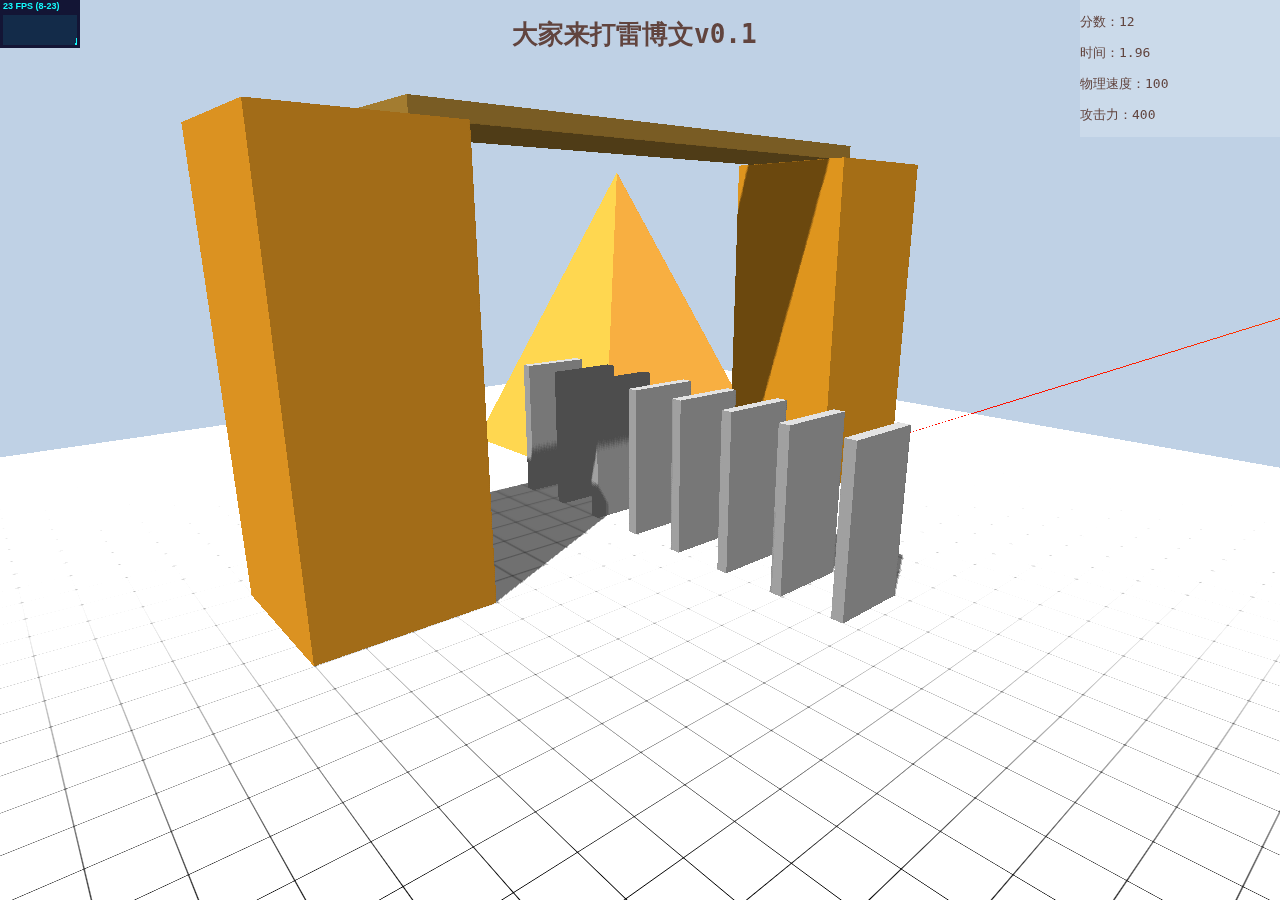
<file: game/index.html>
<html lang="en">
	<head>
		<title>大家来打雷博文v0.1</title>
		<meta charset="utf-8">
		<meta name="viewport" content="width=device-width, user-scalable=no, minimum-scale=1.0, maximum-scale=1.0">
		<style>
			body {
				color: #61443e;
				font-family:Monospace;
				font-size:13px;
				text-align:center;

				background-color: #bfd1e5;
				margin: 0px;
				overflow: hidden;
			}

			a {
				color: #a06851;
			}
			
			.info{
				position: absolute;
				right: 0;
				top: 0;
				width: 200px;
				background: rgba(255,255,255,0.2);
				text-align: left;
			}
			

		</style>
	</head>
	<body>
	 <h1 style="position: absolute;top: 0;left: 40%;">大家来打雷博文v0.1</h1>	
     <div class="info">
     	<p>分数：<span id="itemnum"></span></p>
     	<p>时间：<span id="time"></span></p>
     	<p>物理速度：<span id="itemspd"></span></p>
     	<p>攻击力：<span id="atk"></span></p>
     </div>
     
     
     
     
	<div id="container"><br /><br /><br /><br /><br />读取中...</div>
	
     
	<script src="js/three.js"></script>
	<script src="js/ammo.js"></script>
	<script src="js/OrbitControls.js"></script>
	<script src="js/Detector.js"></script>
	<script src="js/stats.min.js"></script>
	<script src="js/ConvexObjectBreaker.js"></script>
	<script src="js/QuickHull.js"></script>
	<script src="js/ConvexGeometry.js"></script>
	<script src="js/jquery-2.0.3.min.js"></script>
    <script src="js/game.js"></script>
    <script>
    	count=0
    	function OnMouseDown(){
    		count+=1
    		console.log(count)
    		if(count>=4){
    			str=""
    			str+="大家来打雷博文v0.1<br>";
    			str+="投球数：3<br>";
    			str+="得分："+localStorage.defen;
    			str+="<hr><button onclick='location.reload();'>重玩</button>";
    			document.write(str);
    		}
    	}
    	 document.addEventListener('mousedown', OnMouseDown, false);
    </script>

	</body>
</html>
</file>
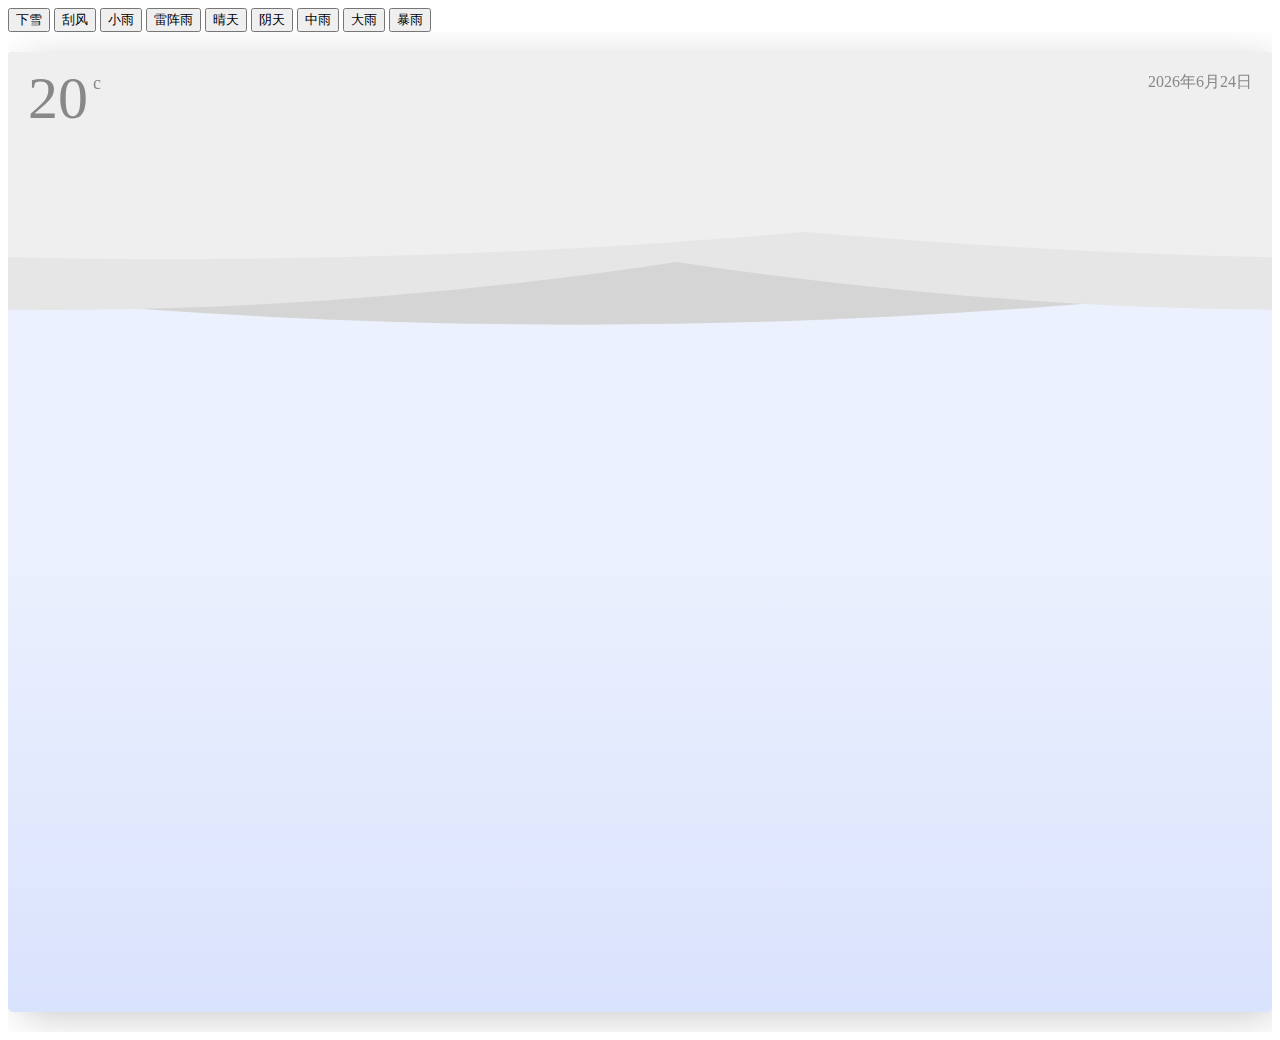
<file: robotGUI/weather.html>
<!DOCTYPE html>
<html lang="zh">

	<head>
		<meta charset="UTF-8">
		<meta http-equiv="X-UA-Compatible" content="IE=edge,chrome=1">
		<meta name="viewport" content="width=device-width, initial-scale=1.0">
		<title>html5天气预报卡片设计效果</title>

		<link rel="stylesheet" href="assets/css/weather/weather-style.css" />
	</head>

	<body>

		<div class="background">
			<button onclick="changeWeather(weather[0]);">下雪</button>
			<button onclick="changeWeather(weather[1]);">刮风</button>
			<button onclick="changeWeather(weather[2]);">小雨</button>
			<button onclick="changeWeather(weather[3]);">雷阵雨</button>
			<button onclick="changeWeather(weather[4]);">晴天</button>
			<button onclick="changeWeather(weather[5]);">阴天</button>
			<button onclick="changeWeather(weather[6]);">中雨</button>
			<button onclick="changeWeather(weather[7]);">大雨</button>
			<button onclick="changeWeather(weather[8]);">暴雨</button>
			<div class="container">
				<svg id="back">
					<radialGradient id="SVGID_1_" cx="0" cy="0" r="320.8304" gradientUnits="userSpaceOnUse">
						<stop offset="0" style="stop-color:#FFDE17;stop-opacity:0.7" />
						<stop offset="1" style="stop-color:#FFF200;stop-opacity:0" />
					</radialGradient>
					<path id="sunburst" style="fill:url(#SVGID_1_);" d="M0,319.7c-18.6,0-37.3-1.6-55.5-4.8L-7.8,41.4c5.1,0.9,10.6,0.9,15.7,0L56,314.8C37.6,318,18.8,319.7,0,319.7z
			 M-160.8,276.6c-32.5-18.8-61.3-42.9-85.5-71.6L-34,26.2c3.4,4.1,7.4,7.4,12,10.1L-160.8,276.6z M161.3,276.4L22.1,36.2
			c4.5-2.6,8.6-6,12-10.1l212.6,178.5C222.5,233.4,193.8,257.6,161.3,276.4z M-302.5,108.3C-315.4,73-321.9,36-322-1.8l277.6-0.5
			c0,5.3,0.9,10.4,2.7,15.2L-302.5,108.3z M302.6,107.8L41.8,12.8c1.7-4.7,2.6-9.7,2.6-14.9c0-0.3,0-0.6,0-1H322l0-1.3l0,1.9
			C322,35.4,315.5,72.5,302.6,107.8z M-41.8-17.5l-261-94.5c12.8-35.4,31.6-68,55.8-96.9L-34.1-30.8C-37.5-26.8-40.1-22.3-41.8-17.5z
			 M41.7-17.7c-1.8-4.8-4.4-9.3-7.8-13.3l212-179.2c24.3,28.8,43.3,61.3,56.3,96.6L41.7-17.7z M-22.2-40.8l-139.6-240
			c32.7-19,68.1-32,105.2-38.6L-8-46.1C-13-45.2-17.8-43.4-22.2-40.8z M22-40.9c-4.4-2.6-9.2-4.3-14.2-5.1l47.1-273.6
			c37.2,6.4,72.7,19.2,105.4,38L22-40.9z" />
				</svg>
				<div id="card" class="weather">
					<svg id="inner">
						<defs>
							<path id="leaf" d="M41.9,56.3l0.1-2.5c0,0,4.6-1.2,5.6-2.2c1-1,3.6-13,12-15.6c9.7-3.1,19.9-2,26.1-2.1c2.7,0-10,23.9-20.5,25 c-7.5,0.8-17.2-5.1-17.2-5.1L41.9,56.3z" />
						</defs>
						<circle id="sun" style="fill: #F7ED47" cx="0" cy="0" r="50" />
						<g id="layer3"></g>
						<g id="cloud3" class="cloud"></g>
						<g id="layer2"></g>
						<g id="cloud2" class="cloud"></g>
						<g id="layer1"></g>
						<g id="cloud1" class="cloud"></g>
					</svg>
					<div class="details">
						<div class="temp">20<span>c</span></div>
						<div class="right">
							<div id="date">2017年11月1日</div>
							<div id="summary"></div>
						</div>
					</div>
				</div>
				<svg id="outer"></svg>
			</div>
		</div>
		<script type="text/javascript" src="assets/js/jquery-2.0.3.min.js"></script>
		<script src='assets/js/weather/TweenMax.js'></script>
		<script src='assets/js/weather/snap-svg.js'></script>
		<script src="assets/js/weather/main.js"></script>
		<script src="assets/js/weather/page.js"></script>
	</body>

</html>
</file>
<file: robotGUI/assets/css/weather/weather-style.css>
.container {
  display: -webkit-box;
  display: -ms-flexbox;
  display: flex;
  -webkit-box-orient: vertical;
  -webkit-box-direction: normal;
      -ms-flex-direction: column;
          flex-direction: column;
  -webkit-box-align: center;
      -ms-flex-align: center;
          align-items: center;
  -webkit-box-pack: center;
      -ms-flex-pack: center;
          justify-content: center;
  margin: 0;
  padding: 0;
  height: 1000px;
  width: 100%;
  overflow: auto;
  position: relative;
}
nav ul {
  margin: 20px 20px 0 20px;
  list-style-type: none;
  padding: 0;
  display: -webkit-box;
  display: -ms-flexbox;
  display: flex;
  -webkit-box-orient: horizontal;
  -webkit-box-direction: normal;
      -ms-flex-direction: row;
          flex-direction: row;
}
nav li a {
  display: block;
  width: 50px;
  text-align: center;
  color: #aaa;
  cursor: pointer;
}
nav li a:hover {
  color: #444;
}
nav li a.active {
  color: #4444ff;
}

#card {
  box-shadow: 9px 7px 40px -6px rgba(0, 0, 0, 0.25);
  overflow: hidden;
  width: 100%;
  padding: 0;
  height: 100%;
  min-height: 300px;
  margin: 20px;
  border-radius: 5px;
  position: relative;
}
#card .details {
  position: absolute;
  top: 0;
  left: 0;
  right: 0;
  padding: 16px 20px;
  color: #888;
  display: -webkit-box;
  display: -ms-flexbox;
  display: flex;
  -webkit-box-orient: horizontal;
  -webkit-box-direction: normal;
      -ms-flex-direction: row;
          flex-direction: row;
  -webkit-box-pack: justify;
      -ms-flex-pack: justify;
          justify-content: space-between;
  -webkit-transition: color 2s ease;
  transition: color 2s ease;
}
.thunder #card .details {
  color: #ddd;
}
#card .details .right {
  text-align: right;
}
#card .details #date {
  margin: 4px 0;
}
#card .details #summary {
  font-weight: 600;
  font-size: 22px;
}
#card .details .temp {
  font-size: 60px;
  line-height: 60px;
}
#card .details .temp span {
  font-size: 18px;
  line-height: 30px;
  vertical-align: top;
  margin-left: 5px;
}
.weather {
  background-color: #DAE3FD;
  -webkit-transition: background-color 2s ease;
  transition: background-color 2s ease;
}
.thunder .weather {
  background-color: #9FA4AD;
}
.rain .weather {
  background-color: #D8D8D8;
}
.sun .weather {
  background-color: #eeeeff;
}
.weather #inner {
  background-color: white;
  background: -webkit-linear-gradient(top, rgba(255, 255, 255, 0.5) 50%, rgba(255, 255, 255, 0) 100%);
  background: linear-gradient(to bottom, rgba(255, 255, 255, 0.5) 50%, rgba(255, 255, 255, 0) 100%);
}
.weather .cloud {
  -webkit-transition: fill 2s ease;
  transition: fill 2s ease;
}
.weather #cloud1 {
  fill: #efefef;
}
.thunder .weather #cloud1 {
  fill: #9FA4AD;
}
.weather #cloud2 {
  fill: #E6E6E6;
}
.thunder .weather #cloud2 {
  fill: #8B8E98;
}
.weather #cloud3 {
  fill: #D5D5D5;
}
.thunder .weather #cloud3 {
  fill: #7B7988;
}

#outer, #back {
  position: fixed;
  pointer-events: none;
}
</file>
